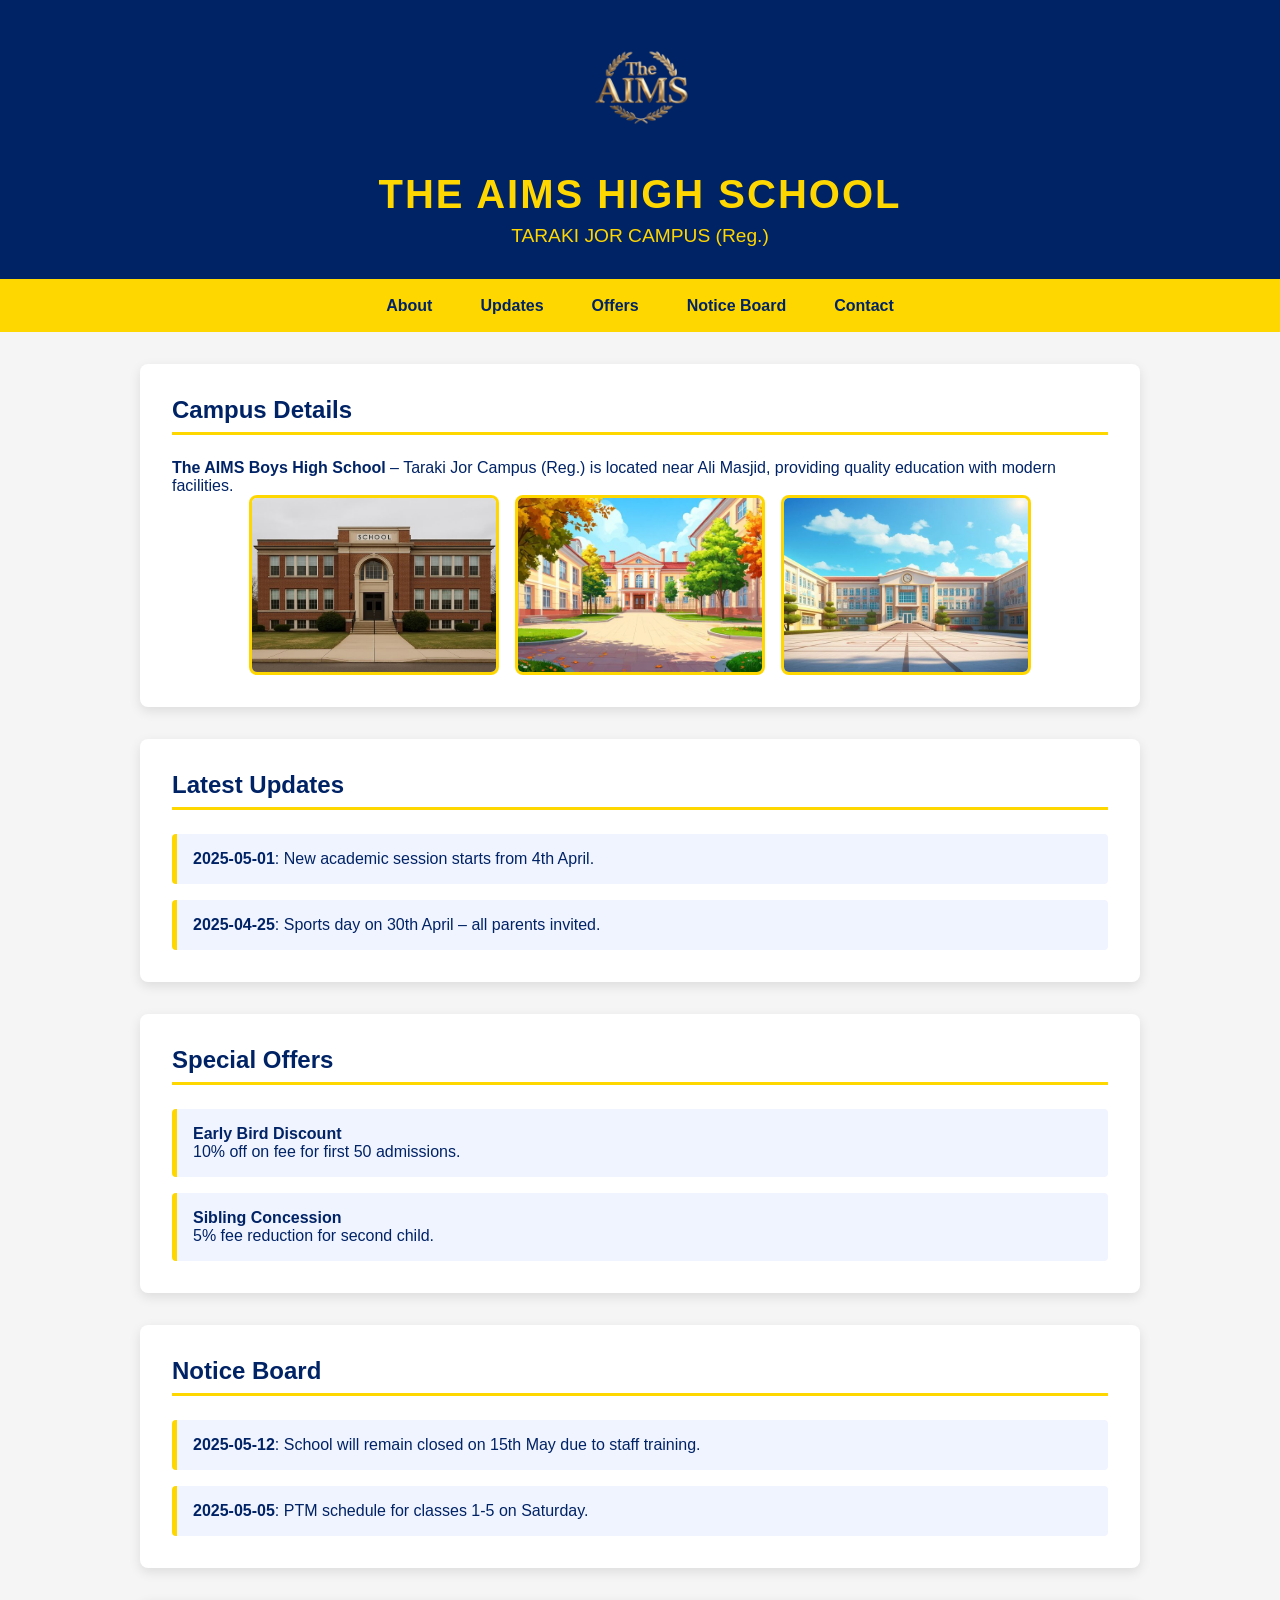
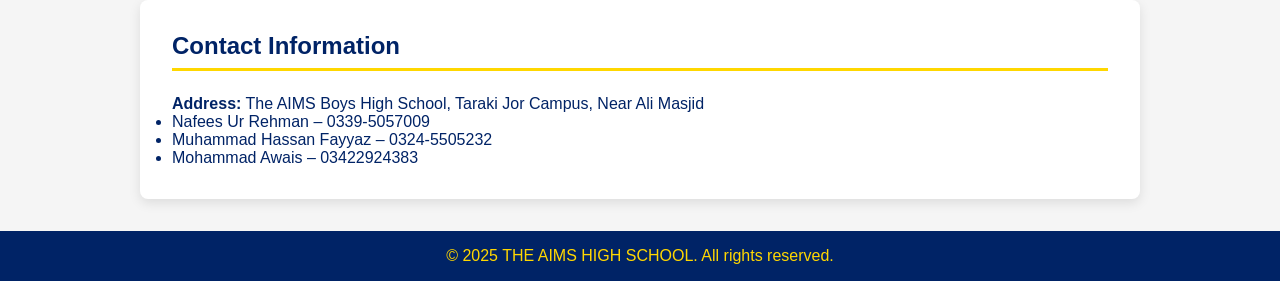
<file: index.html>
<!DOCTYPE html>
<html lang="en">
<head>
  <meta charset="UTF-8">
  <meta name="viewport" content="width=device-width, initial-scale=1.0">
  <title>THE AIMS HIGH SCHOOL – Taraki Jor Campus (Reg.)</title>
  <link rel="stylesheet" href="style.css">
</head>
<body>
  <header>
    <img src="images/logo.png" alt="School Logo" class="logo">
    <h1>THE AIMS HIGH SCHOOL</h1>
    <p class="subtitle">TARAKI JOR CAMPUS (Reg.)</p>
  </header>

  <nav>
    <a href="#about">About</a>
    <a href="#updates">Updates</a>
    <a href="#offers">Offers</a>
    <a href="#notice-board">Notice Board</a>
    <a href="#contact">Contact</a>
  </nav>

  <section id="about">
    <h2>Campus Details</h2>
    <p><strong>The AIMS Boys High School</strong> – Taraki Jor Campus (Reg.) is located near Ali Masjid, providing quality education with modern facilities.</p>
    <div class="gallery">
      <img src="images/school1.jpg" alt="School Building">
      <img src="images/school2.jpg" alt="Classroom">
      <img src="images/school3.jpg" alt="Playground">
    </div>
  </section>

  <section id="updates">
    <h2>Latest Updates</h2>
    <div id="updates-list">Loading...</div>
  </section>

  <section id="offers">
    <h2>Special Offers</h2>
    <div id="offers-list">Loading...</div>
  </section>

  <section id="notice-board">
    <h2>Notice Board</h2>
    <div id="notices-list">Loading...</div>
  </section>

  <section id="contact">
    <h2>Contact Information</h2>
    <p><strong>Address:</strong> The AIMS Boys High School, Taraki Jor Campus, Near Ali Masjid</p>
    <ul>
      <li>Nafees Ur Rehman – 0339-5057009</li>
      <li>Muhammad Hassan Fayyaz – 0324-5505232</li>
      <li>Mohammad Awais – 03422924383</li>
    </ul>
  </section>

  <footer>
    <p>&copy; 2025 THE AIMS HIGH SCHOOL. All rights reserved.</p>
  </footer>

  <script src="script.js"></script>
</body>
</html>
</file>
<file: style.css>
* {
  margin: 0;
  padding: 0;
  box-sizing: border-box;
}

body {
  font-family: 'Segoe UI', Tahoma, Geneva, Verdana, sans-serif;
  background: #f5f5f5;
  color: #002366;
}

header {
  background: #002366;
  color: #FFD700;
  text-align: center;
  padding: 2rem 1rem;
}

.logo {
  max-width: 120px;
  height: auto;
  margin-bottom: 1rem;
}

header h1 {
  font-size: 2.5rem;
  letter-spacing: 2px;
}

.subtitle {
  font-size: 1.2rem;
  color: #FFD700;
  margin-top: 0.5rem;
}

nav {
  background: #FFD700;
  display: flex;
  justify-content: center;
  flex-wrap: wrap;
  padding: 0.8rem;
  position: sticky;
  top: 0;
}

nav a {
  color: #002366;
  text-decoration: none;
  font-weight: bold;
  margin: 0 1rem;
  padding: 0.3rem 0.5rem;
  border-radius: 4px;
}

nav a:hover {
  background: #002366;
  color: #FFD700;
}

section {
  background: white;
  margin: 2rem auto;
  padding: 2rem;
  max-width: 1000px;
  border-radius: 8px;
  box-shadow: 0 4px 12px rgba(0,0,0,0.1);
}

h2 {
  color: #002366;
  border-bottom: 3px solid #FFD700;
  padding-bottom: 0.5rem;
  margin-bottom: 1.5rem;
}

.gallery {
  display: flex;
  flex-wrap: wrap;
  gap: 1rem;
  justify-content: center;
}

.gallery img {
  width: 250px;
  height: 180px;
  object-fit: cover;
  border-radius: 8px;
  border: 3px solid #FFD700;
}

#updates-list, #offers-list, #notices-list {
  display: flex;
  flex-direction: column;
  gap: 1rem;
}

.update-card, .offer-card, .notice-card {
  background: #f0f4ff;
  padding: 1rem;
  border-left: 5px solid #FFD700;
  border-radius: 4px;
}

form {
  display: flex;
  flex-direction: column;
  gap: 1rem;
}

label {
  font-weight: bold;
  color: #002366;
}

input, button {
  padding: 0.8rem;
  border: 1px solid #ccc;
  border-radius: 4px;
  font-size: 1rem;
}

button {
  background: #002366;
  color: #FFD700;
  border: none;
  font-weight: bold;
  cursor: pointer;
}

button:hover {
  background: #001a4d;
}

footer {
  text-align: center;
  padding: 1rem;
  background: #002366;
  color: #FFD700;
}

@media (max-width: 600px) {
  header h1 { font-size: 1.8rem; }
  nav a { margin: 0.3rem; }
}
</file>
